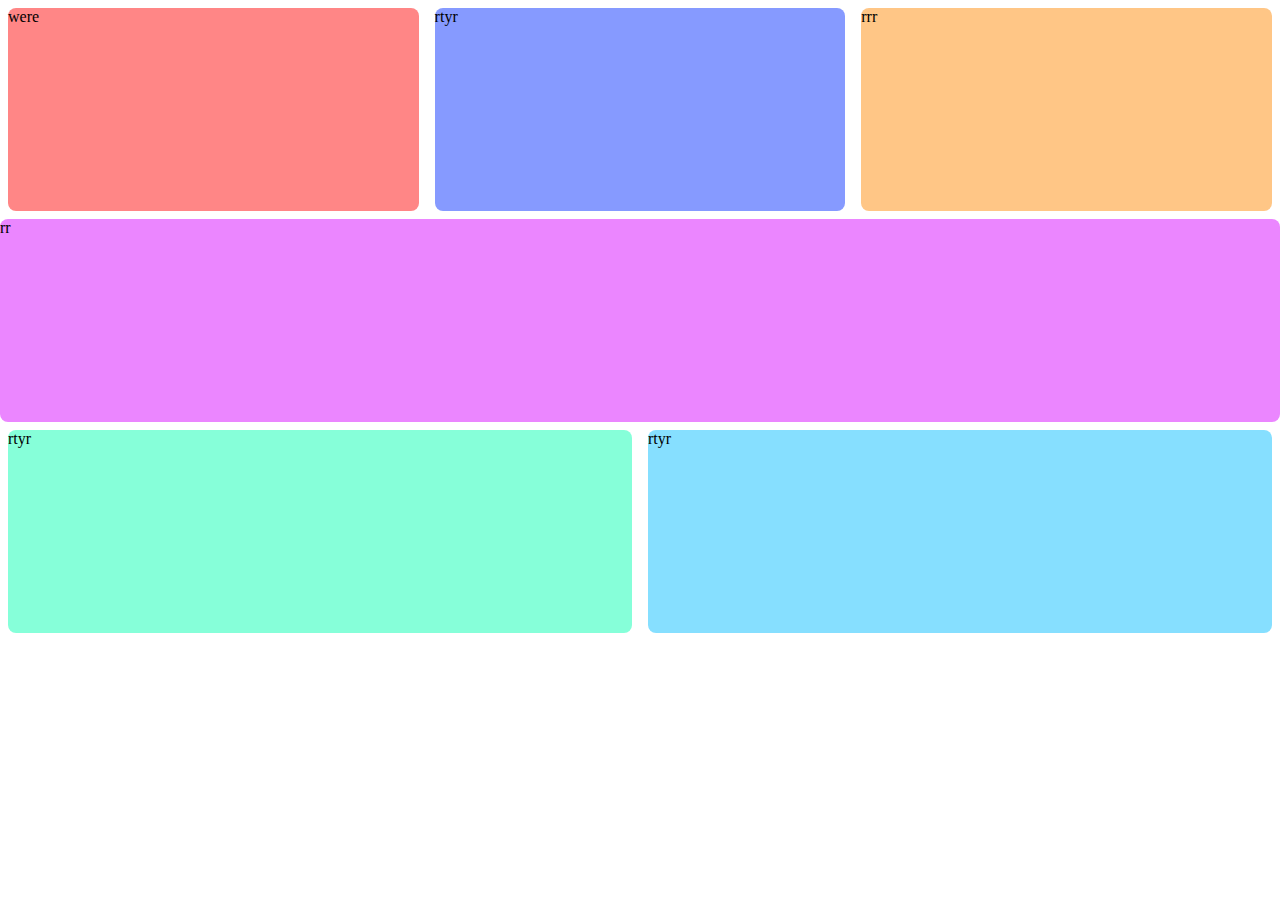
<file: index.html>
<!DOCTYPE html>
<html lang="en">

<head>
    <meta charset="UTF-8">
    <meta http-equiv="X-UA-Compatible" content="IE=edge">
    <meta name="viewport" content="width=device-width, initial-scale=1.0">
    <title>Document</title>
    <link rel="stylesheet" href="style.css">

</head>

<body>
    <!-- <div class="parent">
        <div class="child">1</div>
        <div class="child ">2</div>
        <div class="child three">3</div>
    </div>

    <div class="parentNew">
        <div class="row">
            <div class="red"></div>
            <div class="blue"></div>
            <div class="mustard"></div>
        </div>
        <div class="row">
            <div class="purple"></div>
        </div>
        <div class="row">
            <div class="seagreen"></div>
            <div class="skyblue"></div>
        </div>
    </div> -->

    <div class="parentNewFlex">
        <div class="p-4 widthSmall ">
            <div class="red definedheight">were</div>
        </div>
        <div class="p-4 widthSmall ">
            <div class="blue  definedheight">rtyr</div>
        </div>
        <div class="p-4 widthSmall">
            <div class="mustard  definedheight">rrr</div>
        </div>
        <div class="purple definedheight">rr</div>
        <div class="p-4 widthMid ">
            <div class="seagreen  definedheight">rtyr</div>
        </div>
        <div class="p-4 widthMid ">
            <div class="skyblue  definedheight">rtyr</div>
        </div>
        
    </div>

</body>

</html>
</file>
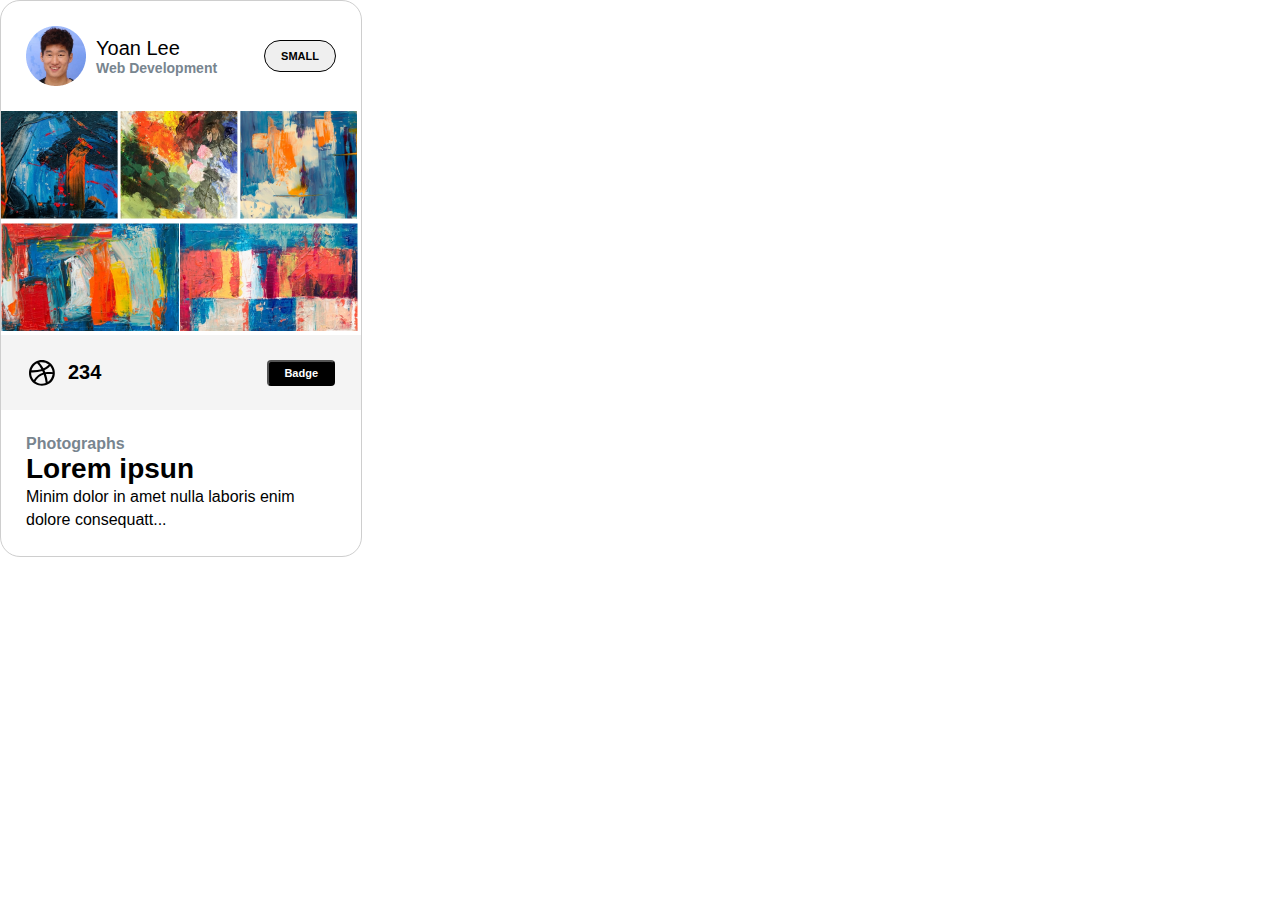
<file: Card.html>
<!DOCTYPE html>
<html lang="en">

<head>
    <meta charset="UTF-8">
    <meta http-equiv="X-UA-Compatible" content="IE=edge">
    <meta name="viewport" content="width=device-width, initial-scale=1.0">
    <title>Document</title>
    <link rel="stylesheet" href="card.css">
</head>

<body>
    <div class="card">
        <div class="cad-header">
            <div class="media-body">
                <img src="./img/profilepic.png" alt="Profile image" />
                <div>
                    <h3>Yoan Lee</h3>
                    <h5>Web Development</h5>
                </div>
            </div>
            <button class="white-btn">SMALL</button>
        </div>
        <div class="imagen-group">
            <div class="widthSmall"><img src="./img/img1.png" alt="Image 1"></div>
            <div class="widthSmall"><img src="./img/img2.png" alt="Image 2"></div>
            <div class="widthSmall"><img src="./img/img3.png" alt="Image 3"></div>
            <div class="widthMid"><img src="./img/img4.png" alt="Image 4"></div>
            <div class="widthMid"><img src="./img/img5.png" alt="Image 5"></div>
        </div>
        <div class="card-badge">
            <div class="card-body">
                <div class="badge-digit">
                    <img src="./img/bxl-dribbble.svg.svg" alt="bxl" />
                    <h2>234</h2>
                </div>
                <button class="dark-btn">Badge</button>
            </div>
        </div>
        <div class="card-body-content">
            <h4>Photographs</h4>
            <h1>Lorem ipsun</h1>
            <p>Minim dolor in amet nulla laboris enim dolore consequatt...</p>
        </div>
    </div>
</body>

</html>
</file>
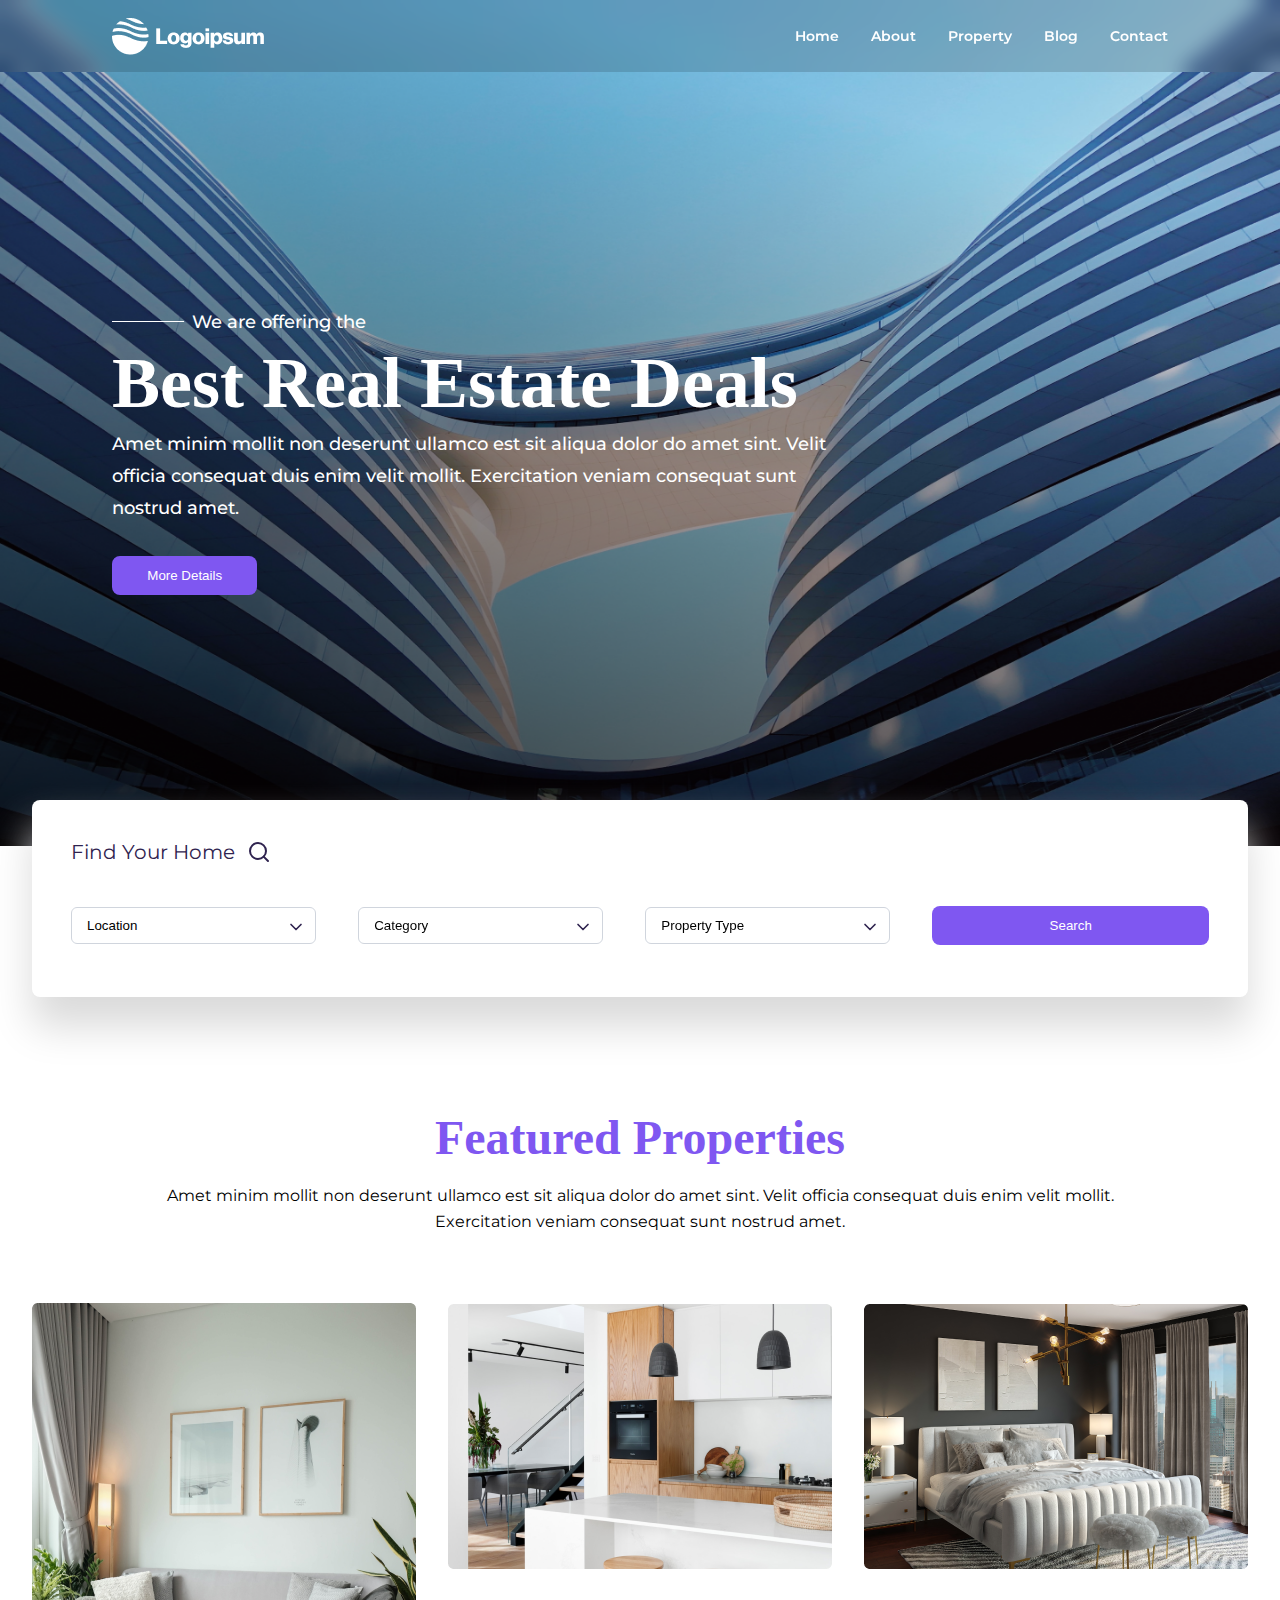
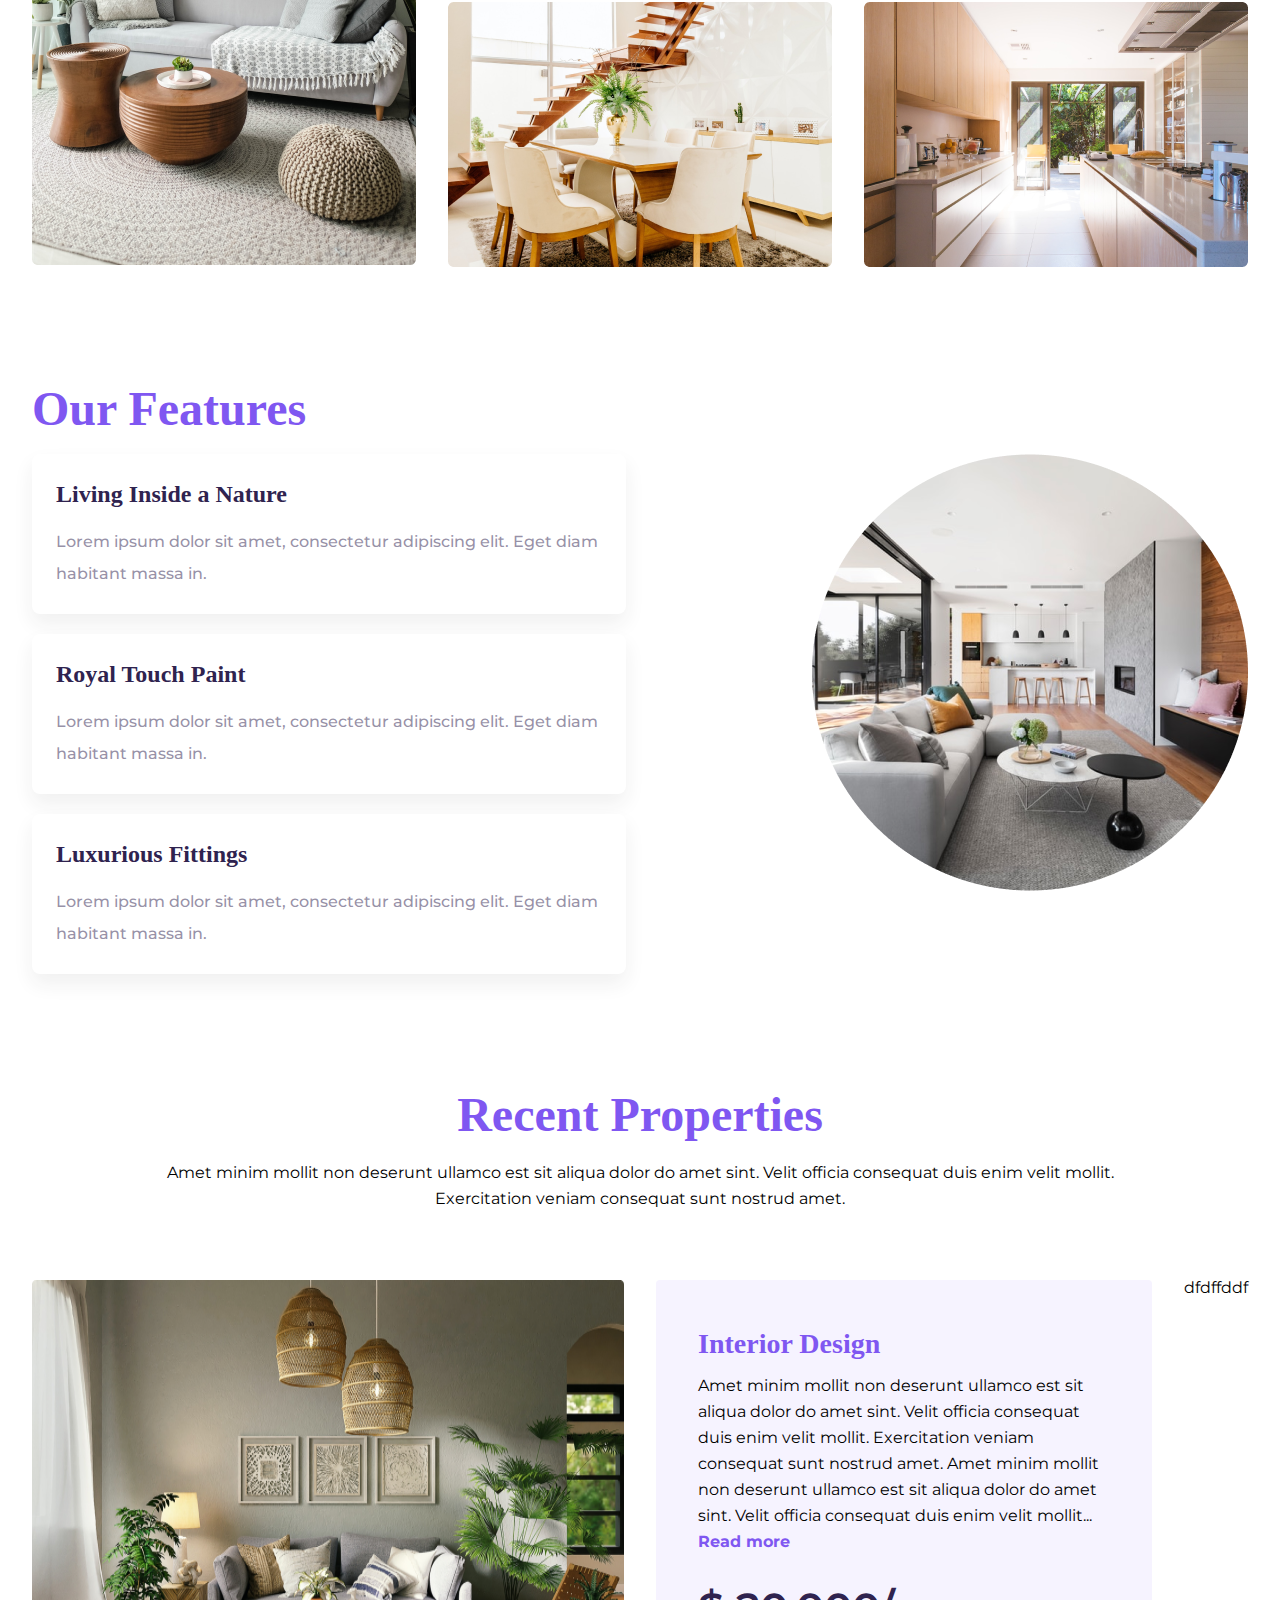
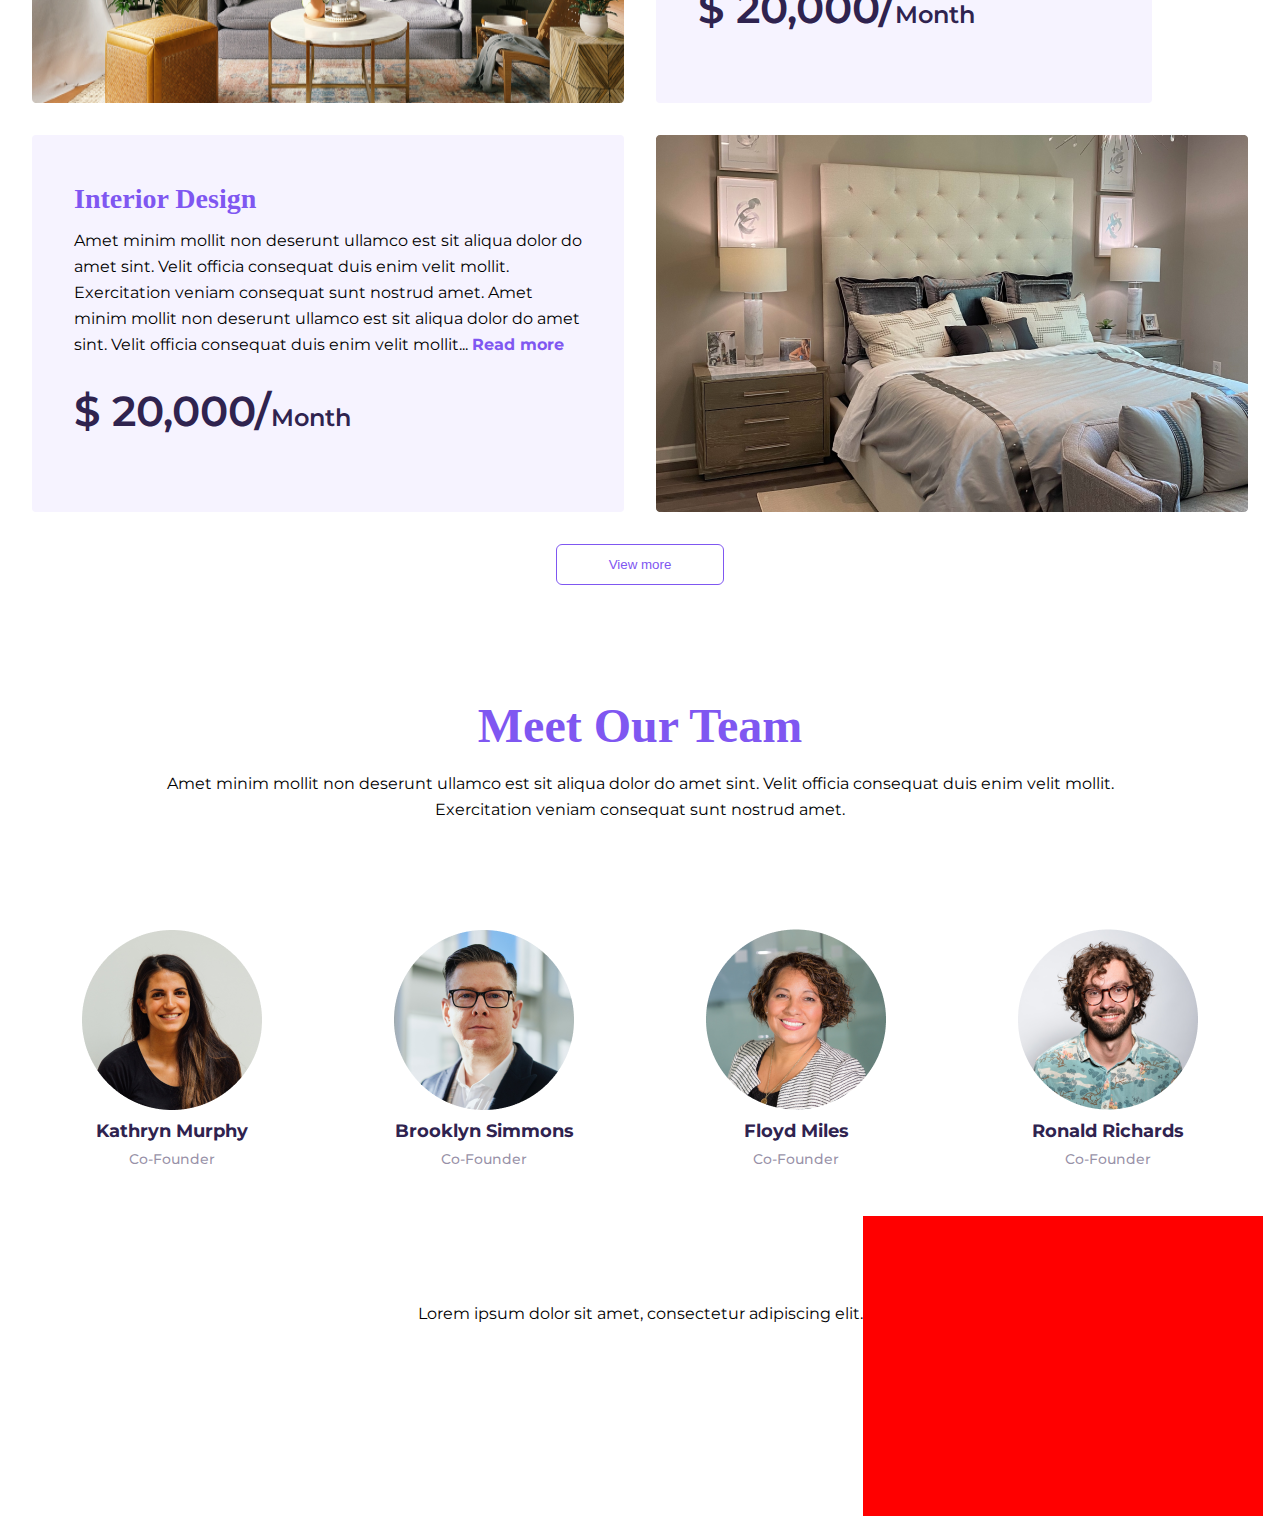
<file: mainpage.html>
<!DOCTYPE html>
<html lang="en">

<head>
    <meta charset="UTF-8">
    <meta http-equiv="X-UA-Compatible" content="IE=edge">
    <meta name="viewport" content="width=device-width, initial-scale=1.0">
    <title>Document</title>
    <link rel="stylesheet" href="mainpage.css">
    <link rel="preconnect" href="https://fonts.googleapis.com">
    <link rel="preconnect" href="https://fonts.gstatic.com" crossorigin>
    <link href="https://fonts.googleapis.com/css2?family=Montserrat:ital,wght@0,100..900;1,100..900&display=swap"
        rel="stylesheet">
</head>

<body>
    <header>
        <nav class="header">
            <img src="./img/Logo.png" alt="">
            <ul class="nav">
                <li><a href="" alt="">Home</a></li>
                <li><a href="" alt="">About</a></li>
                <li><a href="" alt="">Property</a></li>
                <li><a href="" alt="">Blog</a></li>
                <li><a href="" alt="">Contact</a></li>
            </ul>
        </nav>
    </header>
    <section class="heroSection">
        <div class="heroContainer">
            <div class="line-text"><span></span>We are offering the</div>
            <h1>best real estate deals</h1>
            <p>Amet minim mollit non deserunt ullamco est sit aliqua dolor do amet sint. Velit officia consequat duis
                enim velit mollit. Exercitation veniam consequat sunt nostrud amet.</p>
            <button class="primaryBtn">More Details</button>
        </div>
    </section>
    <section class="container search">
        <div class="subtitle">Find Your Home <img src="./img/Search.svg" alt="Search" /></div>
        <div class="searchcolumn">
            <div class="selectOuter">
                <select class="dropdownstyle">
                    <option>Location</option>
                </select>
                <img class="arrow" src="./img/Arrow-Down.svg" alt="">
            </div>
            <div class="selectOuter">
                <select class="dropdownstyle">
                    <option>Category</option>
                </select>
                <img class="arrow" src="./img/Arrow-Down.svg" alt="">
            </div>
            <div class="selectOuter">
                <select class="dropdownstyle">
                    <option>Property Type</option>
                </select>
                <img class="arrow" src="./img/Arrow-Down.svg" alt="">
            </div>
            <button class="primaryBtnnew">Search</button>
        </div>

    </section>
    <section class="container">
        <div class="featuredproperties">
            <h2>Featured Properties</h2>
            <p>Amet minim mollit non deserunt ullamco est sit aliqua dolor do amet
                sint. Velit officia consequat duis enim velit mollit. Exercitation
                veniam consequat sunt nostrud amet.</p>
        </div>
        <div class="featuredimgSection">
            <div><img src="./img/featured-img1.png" alt="Feature image 1" /></div>
            <div class="imgsection">
                <img src="./img/featured-img2.png" alt="Feature image 2" />
                <img src="./img/featured-img3.png" alt="Feature image 3" />
                <img src="./img/featured-img4.png" alt="Feature image 4" />
                <img src="./img/featured-img5.png" alt="Feature image 5" />
            </div>
        </div>
    </section>
    <section class="container">
        <h2>Our Features</h2>
        <div class="ourFeatures">
            <div class="featuresContent">
                <div class="featuresContentlist">
                    <h3>Living Inside a Nature</h3>
                    <p>Lorem ipsum dolor sit amet, consectetur adipiscing elit. Eget diam habitant massa in.</p>
                </div>
                <div class="featuresContentlist">
                    <h3>Royal Touch Paint</h3>
                    <p>Lorem ipsum dolor sit amet, consectetur adipiscing elit. Eget diam habitant massa in.</p>
                </div>
                <div class="featuresContentlist">
                    <h3>Luxurious Fittings</h3>
                    <p>Lorem ipsum dolor sit amet, consectetur adipiscing elit. Eget diam habitant massa in.</p>
                </div>
            </div>
            <div><img src="./img/Cover.png" alt="Cover image" /></div>
        </div>
    </section>
    <section class="container">
        <div class="featuredproperties">
            <h2>Recent Properties</h2>
            <p>Amet minim mollit non deserunt ullamco est sit aliqua dolor do amet
                sint. Velit officia consequat duis enim velit mollit. Exercitation
                veniam consequat sunt nostrud amet.</p>
        </div>
        <div class="ourFeatures">
            <img src="./img/interior1.png" alt="Interior Image" />
            <div class="interiorContentbox">
                <h3>Interior Design</h3>
                <p>Amet minim mollit non deserunt ullamco est sit aliqua dolor do amet sint. Velit officia consequat
                    duis enim velit mollit. Exercitation veniam consequat sunt nostrud amet. Amet minim mollit non
                    deserunt ullamco est sit aliqua dolor do amet sint. Velit officia consequat duis enim velit
                    mollit... <a href="">Read more</a></p>
                <h2>$ 20,000/<span>month</span></h2>
            </div>
            dfdffddf
        </div>
        <div class="ourFeatures">
            <div class="interiorContentbox">
                <h3>Interior Design</h3>
                <p>Amet minim mollit non deserunt ullamco est sit aliqua dolor do amet sint. Velit officia consequat
                    duis enim velit mollit. Exercitation veniam consequat sunt nostrud amet. Amet minim mollit non
                    deserunt ullamco est sit aliqua dolor do amet sint. Velit officia consequat duis enim velit
                    mollit... <a href="">Read more</a></p>
                <h2>$ 20,000/<span>month</span></h2>
            </div>
            <img src="./img/interior2.png" alt="Interior Image" />
        </div>
        <div class="buttonsection"> <button class="viewmore">View more</button></div>

    </section>
    <section class="container">
        <div class="featuredproperties">
            <h2>Meet our team</h2>
            <p>Amet minim mollit non deserunt ullamco est sit aliqua dolor do amet sint. Velit officia consequat duis
                enim velit mollit. Exercitation veniam consequat sunt nostrud amet.</p>
        </div>
        <div class="ourteam">
            <div class="team">
                <img src="./img/kathryn-img.png" alt="Kathryn" />
                <div>Kathryn Murphy</div>
                <span>Co-Founder</span>
            </div>
            <div class="team">
                <img src="./img/Brooklyn-img.png" alt="Kathryn" />
                <div>Brooklyn Simmons</div>
                <span>Co-Founder</span>
            </div>
            <div class="team">
                <img src="./img/floyd-img.png" alt="Kathryn" />
                <div>Floyd Miles</div>
                <span>Co-Founder</span>
            </div>
            <div class="team">
                <img src="./img/ronald-img.png" alt="Kathryn" />
                <div>Ronald Richards</div>
                <span>Co-Founder</span>
            </div>
        </div>

        </div>

    </section>
    <footer class="container footercontainer">
        Lorem ipsum dolor sit amet, consectetur adipiscing elit.
    </footer>
</body>

</html>
</file>
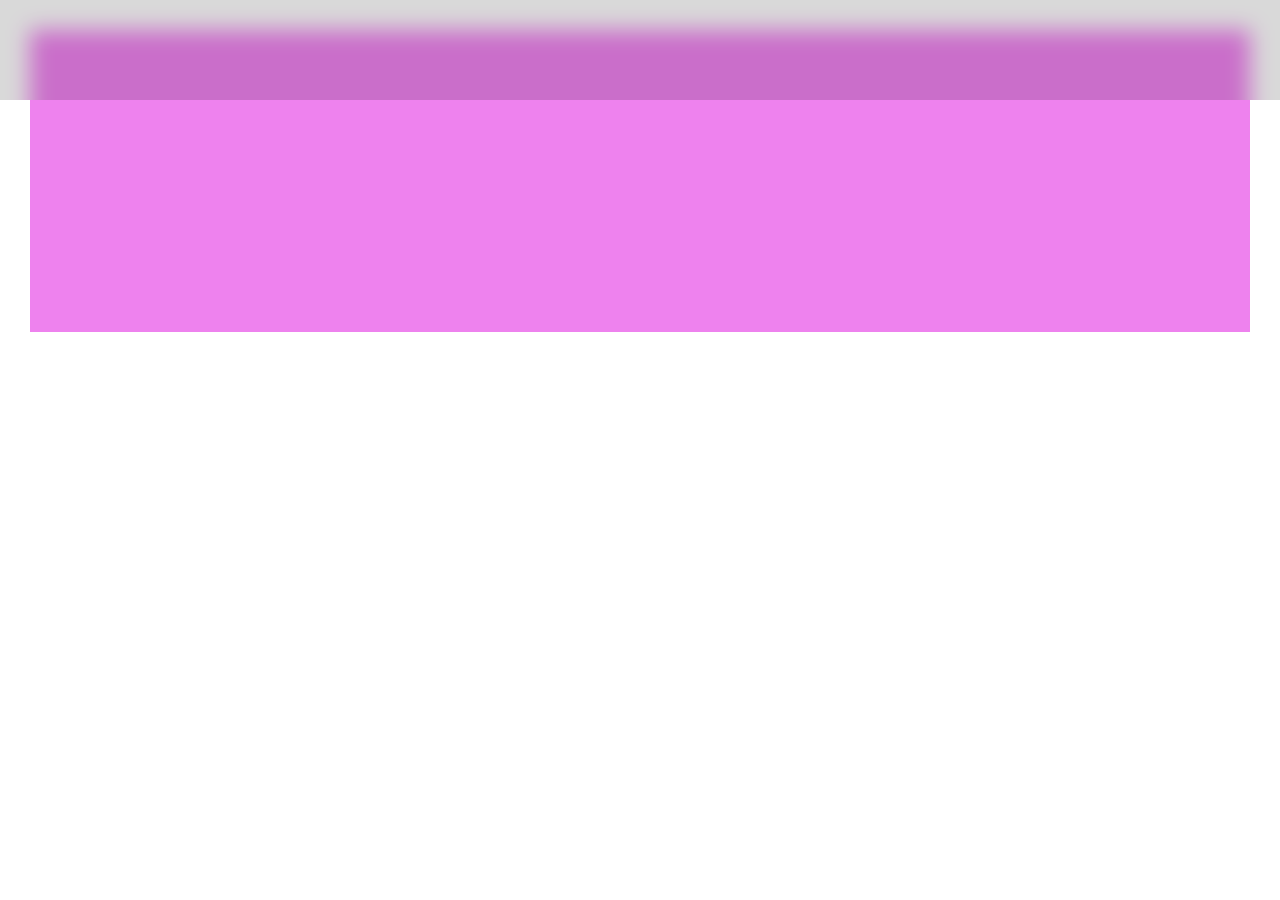
<file: newHtml.html>
<!DOCTYPE html>
<html lang="en">

<head>
    <meta charset="UTF-8">
    <meta http-equiv="X-UA-Compatible" content="IE=edge">
    <meta name="viewport" content="width=device-width, initial-scale=1.0">
    <title>Document</title>
    <link rel="stylesheet" href="newHtml.css">
</head>

<body>
    <div class="parent">
        <div class="child">

        </div>
    </div>
</body>

</html>
</file>
<file: style.css>
* {
    margin: 0;
    padding: 0;
}

* {
    border-radius: 8px;
    width: 100%;
}

.mainHeader {
    font-size: 18px;
    font-family: Arial, Helvetica, sans-serif;
    color: red;
}

.parent {
    display: flex;
    gap: 16px;
    justify-content: start;
    align-items: center;
    height: 100vh;
    flex-wrap: wrap;
}

.parent .child {
    font-size: 45px;
    height: 100px;
    width: 300px;
}

.parentNew {
    margin: 36px;
    flex-direction: column;
    gap: 16px;
    display: flex;
}

.parentNew .row {
    display: flex;
    justify-content: start;
    height: 203px;

}

.red {
    background: #FF8686;
}

.blue {
    background: #869AFF;
}

.mustard {
    background: #FFC686;
}

.purple {
    background: #EB86FF;
}

.seagreen {
    background: #86FFD9;
}

.skyblue {
    background: #86DFFF;
}

.parentNewFlex {
    flex-wrap: wrap;
    display: flex;
    min-width: 100%;
}

.definedheight {
    height: 203px;
}

.parentNewFlex .widthSmall {
    width: calc(33.33% - 16px);
}

.parentNewFlex .widthMid {
    width: calc(50% - 16px);
}

.p-4 {
    padding: 8px;
}
</file>
<file: card.css>
* {
    margin: 0;
    padding: 0;
}

body{
    font-family:'Gill Sans', 'Gill Sans MT', Calibri, 'Trebuchet MS', sans-serif;
}

.card{
    max-width: 360px;
    background-color: white;
    border: 1px solid rgb(206, 206, 206);
    border-radius: 20px;
}

.cad-header{
    display: flex;
    padding: 25px;
    align-items: center;
}

.media-body{
    display: flex;
    width: 100%;
    align-items: center;
    gap: 10px;
}

h1{
    font-size: 28px;
    font-weight: bold;
    color: black;
}

h2{
    font-size: 20px;
    font-weight: bold;
}

h3{
    font-size: 20px;
    font-weight: 500;
}

h4{
    font-size: 16px;
    font-weight: bold;
    color: #78858F;
}

h5{
    font-size: 14px;
    color: #78858F;
}

p{
    font-size: 16px;
    color: black;
    line-height: 23px;
}

.white-btn{
    font-size: 11px;
    font-weight: bold;
    color: black;
    border: 1px solid black;
    border-radius: 50px;
    padding:9px 16px;
}

.imagen-group{
    flex-wrap: wrap;
    display: flex;
    width: calc(100% - 2px);
}

.imagen-group .widthSmall {
    width: 33.33%;
}

.imagen-group .widthMid {
    width: 50%;
}

.card-badge{
    display: flex;
    padding: 22px 26px;
    align-items: center;
    background: #F4F4F4;
}

.card-body{
    display: flex;
    width: 100%;
    align-items: center;
    justify-content: space-between;
}

.dark-btn{
    font-size: 11px;
    font-weight: bold;
    color: white;
    background: black;
    border-radius: 4px;
    padding:5px 15px;
}

.badge-digit{
    display: flex;
    align-items: center;
    gap: 10px;
}

.card-body-content{
    padding: 25px;  
}
</file>
<file: mainpage.css>
html,
body,
div,
span,
applet,
object,
iframe,
h1,
h2,
h3,
h4,
h5,
h6,
p,
blockquote,
pre,
a,
abbr,
acronym,
address,
big,
cite,
code,
del,
dfn,
em,
img,
ins,
kbd,
q,
s,
samp,
small,
strike,
strong,
sub,
sup,
tt,
var,
b,
u,
i,
center,
dl,
dt,
dd,
ol,
ul,
li,
fieldset,
form,
label,
legend,
table,
caption,
tbody,
tfoot,
thead,
tr,
th,
td,
article,
aside,
canvas,
details,
embed,
figure,
figcaption,
footer,
header,
hgroup,
menu,
nav,
output,
ruby,
section,
summary,
time,
mark,
audio,
video {
    margin: 0;
    padding: 0;
    border: 0;
    font-size: 100%;
    font: inherit;
    vertical-align: baseline;
}

/* HTML5 display-role reset for older browsers */
article,
aside,
details,
figcaption,
figure,
footer,
header,
hgroup,
menu,
nav,
section {
    display: block;
}

body {
    line-height: 1;
}

ol,
ul {
    list-style: none;
}

blockquote,
q {
    quotes: none;
}

blockquote:before,
blockquote:after,
q:before,
q:after {
    content: '';
    content: none;
}

table {
    border-collapse: collapse;
    border-spacing: 0;
}


* {
    margin: 0;
    padding: 0;
}


body {
    font-family: "Montserrat", serif;
}

h2 {
    font-family: "Playfair Display";
    font-size: 48px;
    font-style: normal;
    font-weight: 700;
    line-height: 90px;
    text-transform: capitalize;
    color: #7F57F1;
}

h3 {
    color: #2F234F;
    font-family: "Playfair Display";
    font-size: 24px;
    font-style: normal;
    font-weight: 600;
    line-height: 32px;
    /* 133.333% */
}

p {
    line-height: 26px;
}

.container {
    width: 100%;
    max-width: 1216px;
    margin: 96px auto;
}



.header {
    display: flex;
    width: calc(100% - 224px);
    padding: 16px 112px 16px 112px;
    justify-content: space-between;
    flex-shrink: 0;
    background: rgba(0, 0, 0, 0.15);
    backdrop-filter: blur(11px);
    position: fixed;
}

.nav {
    display: flex;
    gap: 32px;
    align-items: center;
}

.nav li a {
    color: #FFF;
    font-size: 14px;
    font-weight: 600;
    line-height: 20px;
    text-decoration: none;
}

.heroSection {
    background-image: url(./img/Hero.png);
    background-repeat: no-repeat;
    background-size: 100%;
    height: 100vh;
    width: 100%;
    display: flex;
    align-items: center;

}

.heroSection .heroContainer {
    display: flex;
    width: 727px;
    padding-left: 112px;
    flex-direction: column;
}

.heroContainer h1 {
    font-family: "Playfair Display";
    font-size: 72px;
    font-style: normal;
    font-weight: 700;
    line-height: 90px;
    text-transform: capitalize;
    color: #FFF;
}

.line-text {
    display: flex;
    align-items: center;
    gap: 8px;
    align-self: stretch;
    font-size: 18px;
    font-weight: 500;
    line-height: 32px;
    color: #FFF;
}

.line-text span {
    width: 72px;
    height: 1px;
    background-color: #FFF;
}

.heroContainer p {
    font-size: 18px;
    font-weight: 500;
    line-height: 32px;
    color: #FFF;
}

.primaryBtn {
    padding: 12px 20px;
    align-items: center;
    border-radius: 8px;
    background: #7F57F1;
    color: #FFF;
    width: 20%;
    margin: 32px 0 0 0;
    border: 0;
}

.search {
    display: flex;
    padding: 40px 39px 52px 39px;
    flex-direction: column;
    align-items: flex-start;
    gap: 42px;
    border-radius: 8px;
    background: #FFF;
    box-shadow: 0px 30px 40px 0px rgb(218, 218, 218);
    margin-top: -100px;
    width: 1138px;
}

.subtitle {
    display: flex;
    align-items: center;
    gap: 12px;
    font-size: 20px;
    color: #2F234F;
}

.searchcolumn {
    display: flex;
    align-items: center;
    gap: 42px;
    width: 100%;
}


.selectOuter {
    position: relative;
    width: 100%;

}

.selectOuter .dropdownstyle {
    display: flex;
    padding: 10px 14px;
    align-items: center;
    border-radius: 6px;
    border: 1px solid #D0D5DD;
    background: #FFF;
    -webkit-appearance: none;
    -moz-appearance: none;
    text-indent: 1px;
    text-overflow: '';
    width: 100%;
}

.arrow {
    position: absolute;
    top: 10px;
    width: 20px;
    height: 20px;
    right: 10px;
}

.searchcolumn .primaryBtnnew {
    padding: 12px 20px;
    align-items: center;
    border-radius: 8px;
    background: #7F57F1;
    color: #FFF;
    width: 100%;
    border: 0;
}

.featuredproperties {
    max-width: 1010px;
    margin: 0 auto;
    text-align: center;
    line-height: 32px;
    padding: 0px 0 68px 0;
}


.featuredimgSection {
    display: flex;
    gap: 32px;
}

.imgsection {
    display: flex;
    flex-wrap: wrap;
    align-items: center;
    gap: 32px;
}

.ourFeatures {
    display: flex;
    justify-content: space-between;
    gap: 32px;
    margin-bottom: 32px;

}

.featuresContent {
    max-width: 594px;
    display: flex;
    flex-direction: column;
    align-items: flex-start;
    gap: 20px;
}

.featuresContentlist {
    display: flex;
    padding: 24px;
    flex-direction: column;
    align-items: flex-start;
    gap: 16px;
    align-self: stretch;
    border-radius: 8px;
    background: #FFF;

    /* Dark Shadow */
    box-shadow: 0px 10px 20px 0px rgba(41, 41, 42, 0.07);
}

.featuresContentlist p {
    font-size: 16px;
    font-weight: 500;
    line-height: 32px;
    color: rgba(47, 35, 79, 0.50);

}

.interiorContentbox {
    display: flex;
    padding: 43px 42px;
    flex-direction: column;
    align-items: flex-start;
    gap: 8px;
    border-radius: 4px;
    background: #F6F3FF;
}

.interiorContentbox a {
    color: #7F57F1;
    font-weight: 700;
    text-decoration: none;
}

.interiorContentbox h3 {
    color: #7F57F1;
    font-size: 28px;
    font-weight: 700;
    line-height: 42px;
}

.interiorContentbox h2 {
    color: #2F234F;
    font-family: Montserrat;
    font-size: 42px;
    font-weight: 600;
}

.interiorContentbox h2 span {
    font-size: 24px;
}

.viewmore {
    width: 168px;
    padding: 12px 20px;
    justify-content: center;
    align-items: center;
    border-radius: 6px;
    border: 1px solid #7F57F1;
    color: #7F57F1;
    background-color: #FFF;
}

.buttonsection {
    display: flex;
    justify-content: center;
}

.ourteam {
    display: flex;
    justify-content: center;
    align-items: center;
    gap: 32px;
}

.ourteam .team {
    width: 280px;
    padding: 38px 50px;
    align-items: flex-start;
    gap: 10px;
    color: #2F234F;
    text-align: center;
    font-family: Montserrat;
    font-size: 18px;
    font-weight: 700;
    line-height: 27px;
}

.ourteam .team span {
    color: rgba(47, 35, 79, 0.50);
    text-align: center;
    font-family: Montserrat;
    font-size: 14px;
    font-style: normal;
    font-weight: 500;
    line-height: 21px;
}

.footercontainer {
    text-align: center;
}

@media (max-width: 1200px) {
    .heroContainer h1 {
        font-size: 52px;
        line-height: 68px;
    }

    .heroContainer p {
        font-size: 14px;
        line-height: 24px;

    }

    .line-text {
        font-size: 16px;
    }

    .search {
        padding: 40px 39px 52px 39px;
        width: 1060px;
        margin-top: -100px;
    }

    .featuredimgSection {
        gap: 16px;
    }

    .imgsection {
        gap: 16px;
    }

    .ourteam {
        gap: 0;
    }

}






@media (max-width: 768px) {}

@media (max-width: 480px) {}
.footercontainer{
    position: relative;
}
.footercontainer::after{
    content: '';
    height: 300px;
    width: 400px;
    background-color: red;
    position: absolute;
    top: -90px;
}
.footercontainer::before{
    content: '';
    position: absolute;
    top: -90px;
}
</file>
<file: newHtml.css>
* {
    margin: 0;
    padding: 0;
}

body {
    font-family: 'Gill Sans', 'Gill Sans MT', Calibri, 'Trebuchet MS', sans-serif;
}

.parent {
    position: relative;
    height: 300px;
    border: 1px solid violet;
    margin: 30px;
    background-color: violet;
}

.parent .child {
    /* position: absolute; */
    height: 100px;
    width: 100%;
    position: fixed;
    top: 0;
    left: 0;
    right: 0;
    background: rgba(0, 0, 0, 0.15);
    backdrop-filter: blur(11px);
    

}
</file>
